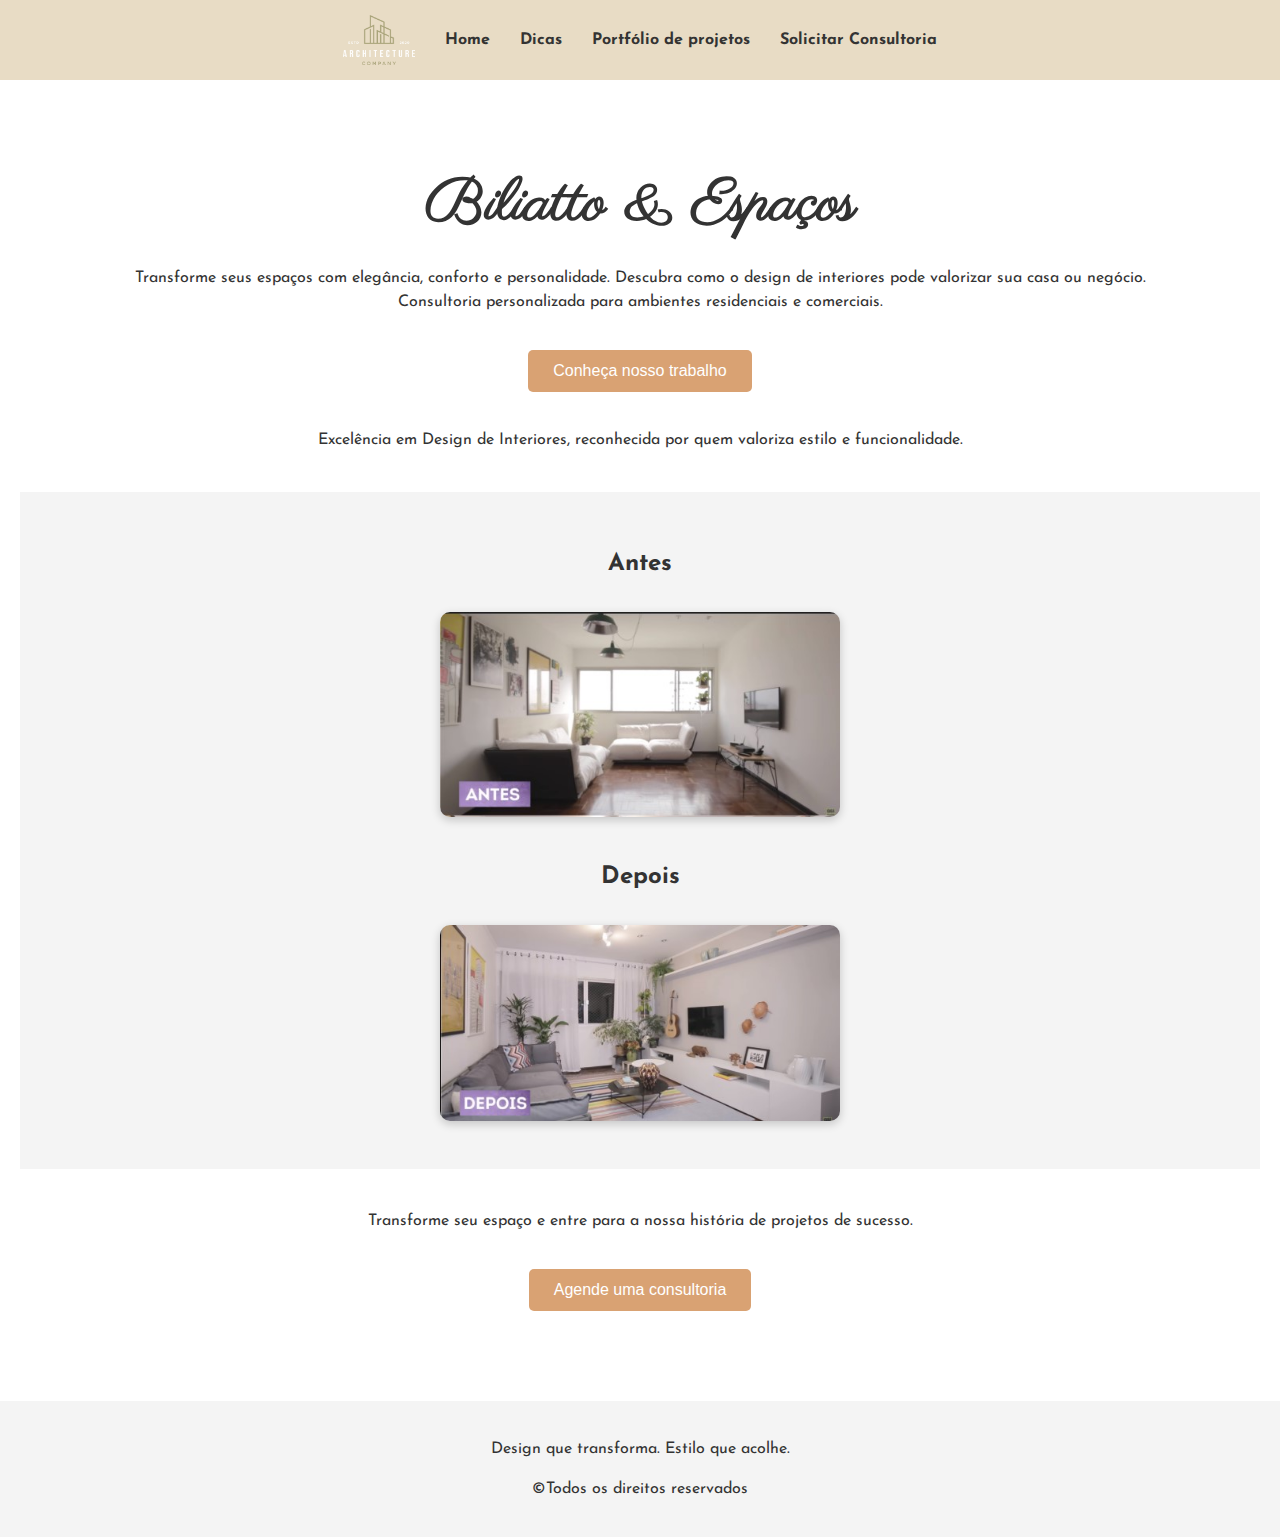
<file: index.html>
<!DOCTYPE html> 
<html lang="pt-br">
<head>
    <meta charset="UTF-8">
    <meta name="viewport" content="width=device-width, initial-scale=1.0">
    <title>Design de Interiores</title>
    <link rel="stylesheet" href="css/style.css">
    <link href="https://fonts.googleapis.com/css2?family=Josefin+Sans&family=Parisienne&display=swap" rel="stylesheet">
</head>
<body>
    <header>
        <div>
            <img src="templeates/pngwing.com.png" alt="Logo arquitetura">
            <span><a href="index.html">Home</a></span>
            <span><a href="dicas.html">Dicas</a></span>
            <span><a href="portfolio.html">Portfólio de projetos</a></span>
            <span><a href="consultoria.html">Solicitar Consultoria</a></span>
        </div>
    </header>

    <main>
        <h1>Biliatto & Espaços</h1>
        <p class="interiores">Transforme seus espaços com elegância, conforto e personalidade.
        Descubra como o design de interiores pode valorizar sua casa ou negócio.<br>
        Consultoria personalizada para ambientes residenciais e comerciais.</p>

        <div>
            <a href="portfolio.html"><button>Conheça nosso trabalho</button></a>
        </div>

        <p>Excelência em Design de Interiores, reconhecida por quem valoriza estilo e funcionalidade.</p>

        <div class="comparacao">
            <h3 class="antes">Antes</h3>
            <img src="templeates/Antes.jpg" alt="Imagem do antes de uma casa">

            <h3 class="depois">Depois</h3>
            <img src="templeates/Depois.jpg" alt="Imagem do depois de uma casa">
        </div>

        <p>Transforme seu espaço e entre para a nossa história de projetos de sucesso.</p>        
        <a href="consultoria.html"><button>Agende uma consultoria</button></a>
    </main>   

    <footer>
        <div>
            <p>Design que transforma. Estilo que acolhe.</p>
            <p>©Todos os direitos reservados</p>
        </div>
    </footer>
</body>
</html>
</file>
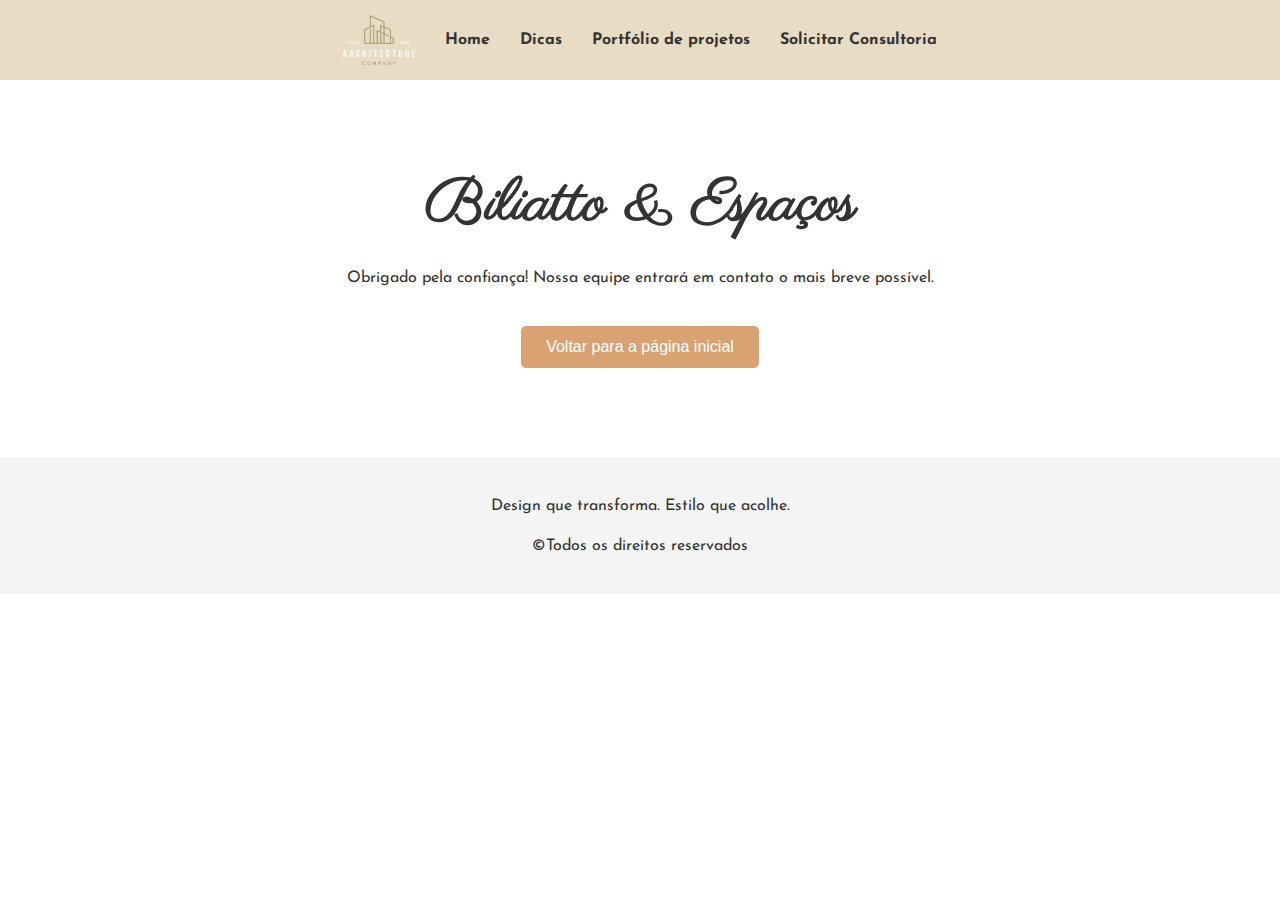
<file: confirma.html>
<!DOCTYPE html>
<html lang="pt-br">
<head>
    <meta charset="UTF-8">
    <meta name="viewport" content="width=device-width, initial-scale=1.0">
    <title>Confirmação - Design de Interiores</title>
    <link rel="stylesheet" href="css/style.css">
    <link href="https://fonts.googleapis.com/css2?family=Josefin+Sans&family=Parisienne&display=swap" rel="stylesheet">
</head>
<body>
    <header>
        <div>
            <img src="templeates/pngwing.com.png" alt="Logo arquitetura">
            <a href="index.html">Home</a>
            <a href="dicas.html">Dicas</a>
            <a href="portfolio.html">Portfólio de projetos</a>
            <a href="consultoria.html">Solicitar Consultoria</a>
        </div>
    </header>

    <main>
        <h1>Biliatto & Espaços</h1>
        <p>Obrigado pela confiança! Nossa equipe entrará em contato o mais breve possível.</p>

        <a href="index.html"><button>Voltar para a página inicial</button></a>
    </main>

    <footer>
        <div>
            <p>Design que transforma. Estilo que acolhe.</p>
            <p>©Todos os direitos reservados</p>
        </div>
    </footer>
</body>
</html>
</file>
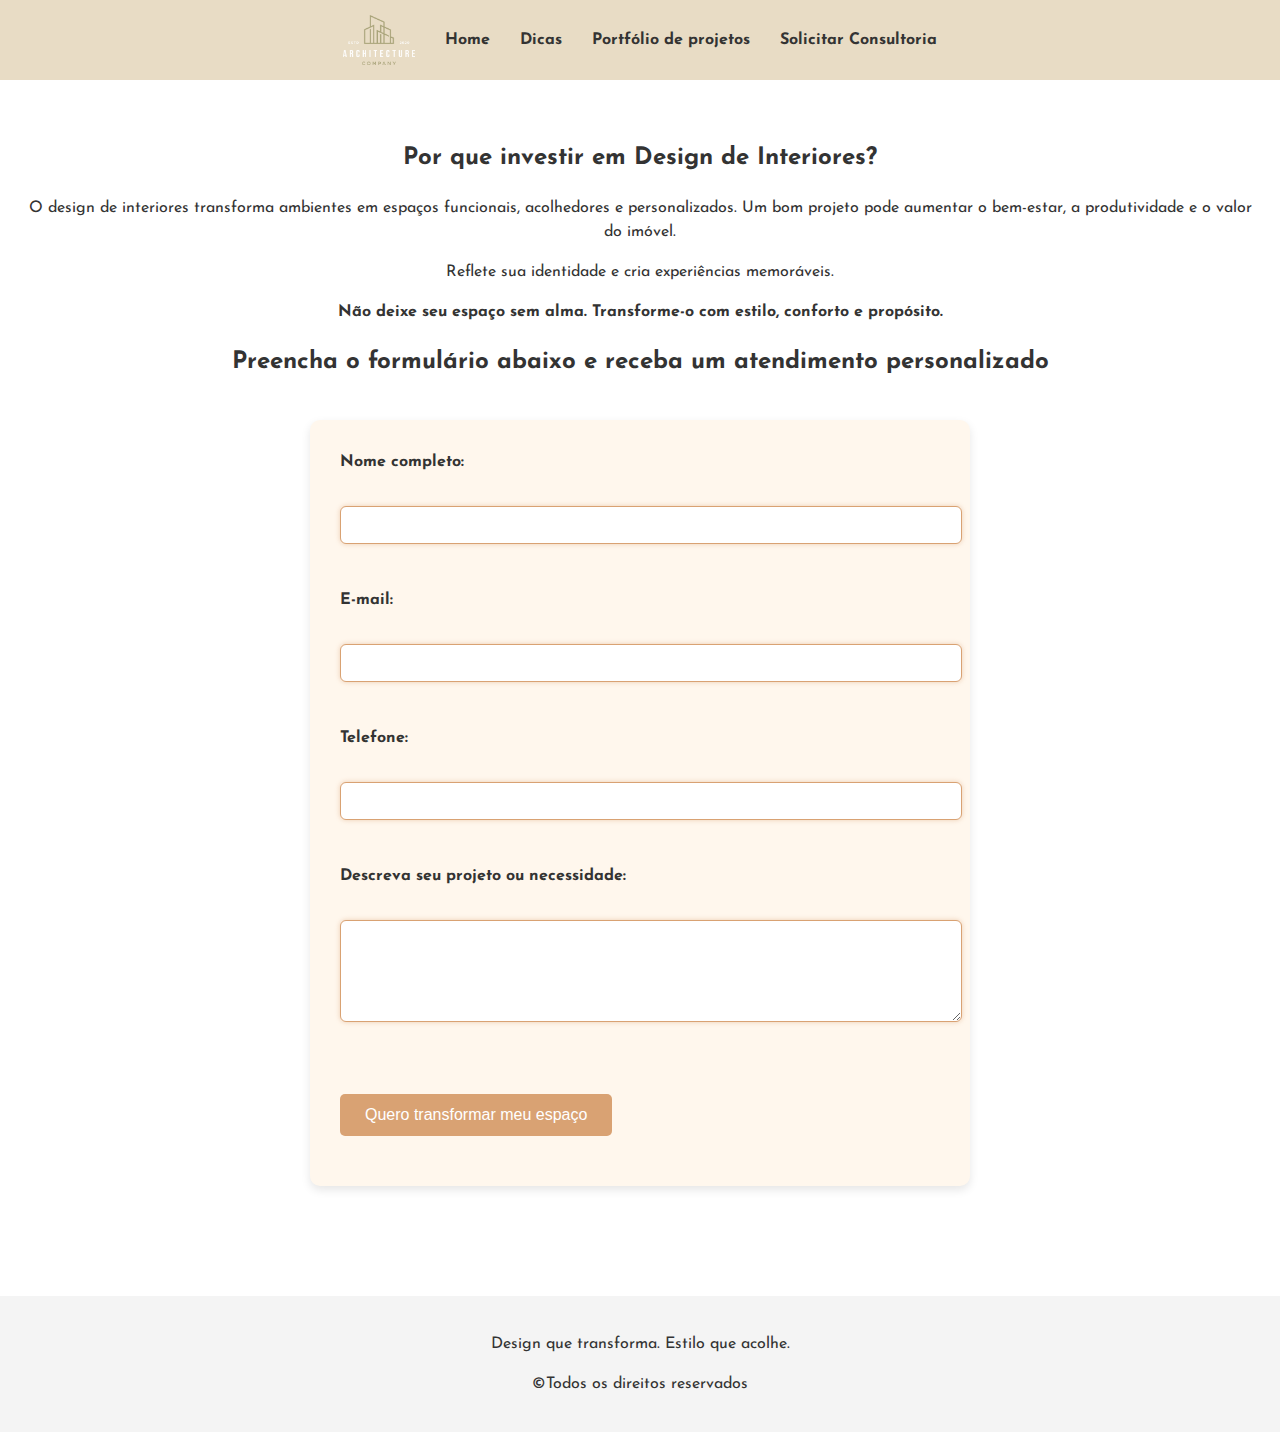
<file: consultoria.html>
<!DOCTYPE html>
<html lang="pt-br">
<head>
    <meta charset="UTF-8">
    <meta name="viewport" content="width=device-width, initial-scale=1.0">
    <title>Consultoria - Design de Interiores</title>
    <link rel="stylesheet" href="css/style.css">
    <link href="https://fonts.googleapis.com/css2?family=Josefin+Sans&family=Parisienne&display=swap" rel="stylesheet">
</head>
<body>
    <header>
        <div>
            <img src="templeates/pngwing.com.png" alt="Logo arquitetura">
            <a href="index.html">Home</a>
            <a href="dicas.html">Dicas</a>
            <a href="portfolio.html">Portfólio de projetos</a>
            <a href="consultoria.html">Solicitar Consultoria</a>
        </div>
    </header>

    <main>
        <section>
            <h2>Por que investir em Design de Interiores?</h2>
            <p>O design de interiores transforma ambientes em espaços funcionais, acolhedores e personalizados. Um bom projeto pode aumentar o bem-estar, a produtividade e o valor do imóvel.</p>
            <p>Reflete sua identidade e cria experiências memoráveis.</p>
            <p><strong>Não deixe seu espaço sem alma. Transforme-o com estilo, conforto e propósito.</strong></p>
        </section>

        <section>
            <h2>Preencha o formulário abaixo e receba um atendimento personalizado</h2>
            <form action="confirma.html" method="get">
                <label for="nome">Nome completo:</label><br>
                <input type="text" id="nome" name="nome" required><br><br>

                <label for="email">E-mail:</label><br>
                <input type="email" id="email" name="email" required><br><br>

                <label for="telefone">Telefone:</label><br>
                <input type="tel" id="telefone" name="telefone"><br><br>

                <label for="mensagem">Descreva seu projeto ou necessidade:</label><br>
                <textarea id="mensagem" name="mensagem" rows="5" required></textarea><br><br>

                <button type="submit">Quero transformar meu espaço</button>
            </form>
        </section>
    </main>

    <footer>
        <div>
            <p>Design que transforma. Estilo que acolhe.</p>
            <p>©Todos os direitos reservados</p>
        </div>
    </footer>
</body>
</html>
</file>
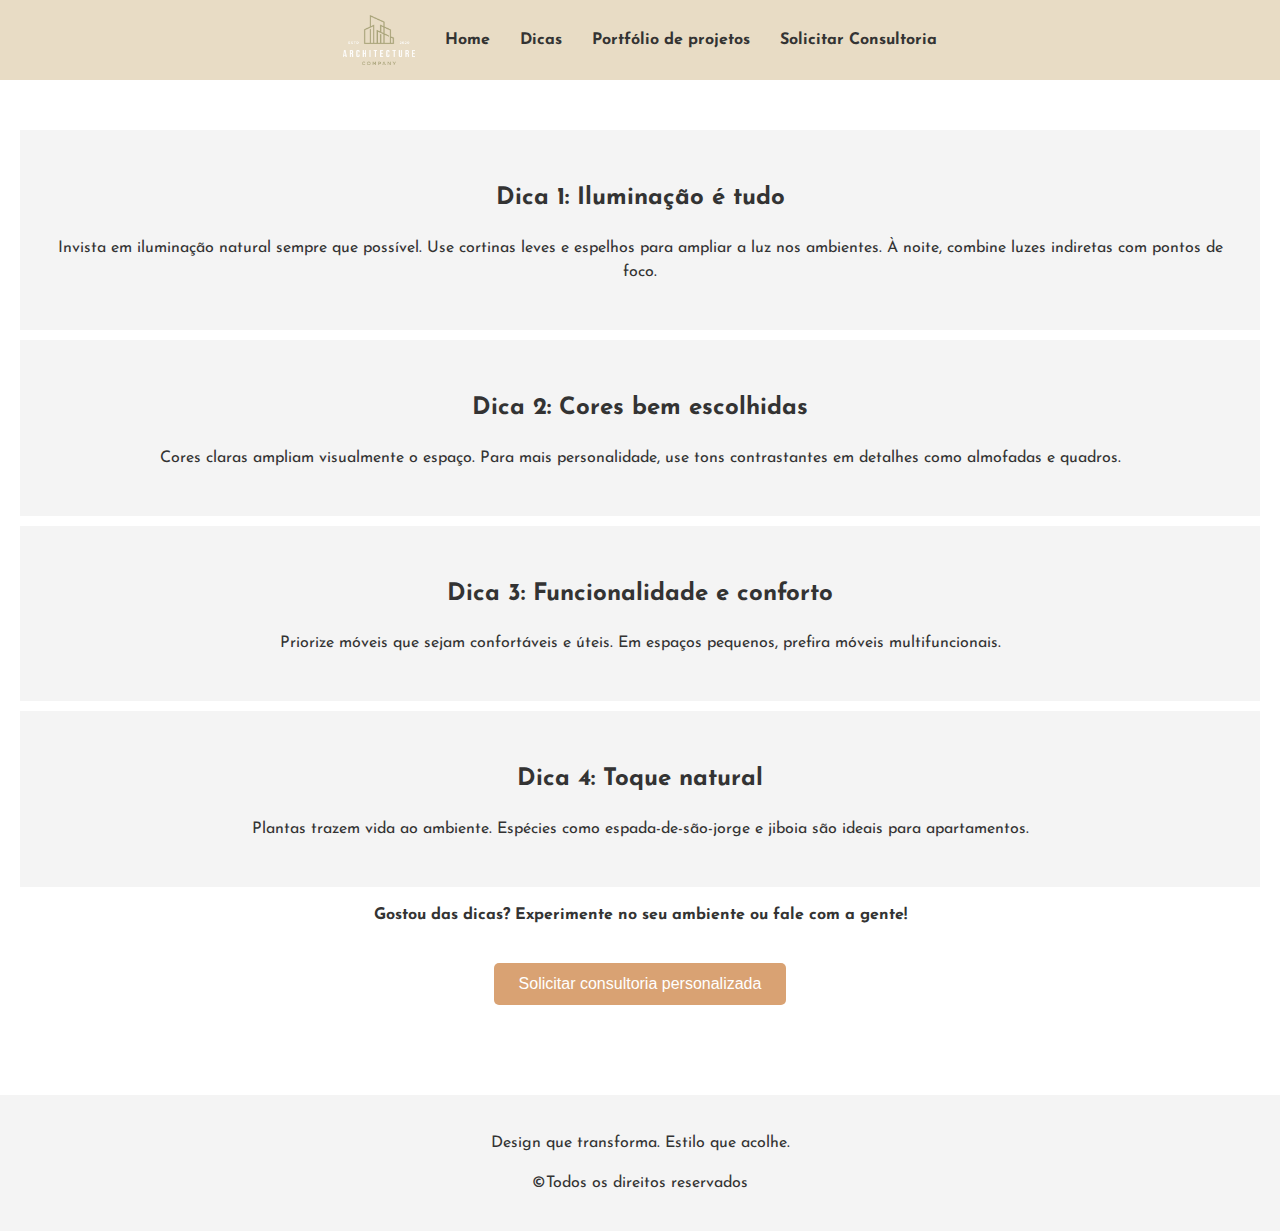
<file: dicas.html>
<!DOCTYPE html>
<html lang="pt-br">
<head>
    <meta charset="UTF-8">
    <meta name="viewport" content="width=device-width, initial-scale=1.0">
    <title>Dicas - Design de Interiores</title>
    <link rel="stylesheet" href="css/style.css">
    <link href="https://fonts.googleapis.com/css2?family=Josefin+Sans&family=Parisienne&display=swap" rel="stylesheet">
</head>
<body>
    <header>
        <div>
            <img src="templeates/pngwing.com.png" alt="Logo arquitetura">
            <a href="index.html">Home</a>
            <a href="dicas.html">Dicas</a>
            <a href="portfolio.html">Portfólio de projetos</a>
            <a href="consultoria.html">Solicitar Consultoria</a>
        </div>
    </header>

    <main>
        <section class="dica">
            <h2>Dica 1: Iluminação é tudo</h2>
            <p>Invista em iluminação natural sempre que possível. Use cortinas leves e espelhos para ampliar a luz nos ambientes. À noite, combine luzes indiretas com pontos de foco.</p>
        </section>

        <section class="dica">
            <h2>Dica 2: Cores bem escolhidas</h2>
            <p>Cores claras ampliam visualmente o espaço. Para mais personalidade, use tons contrastantes em detalhes como almofadas e quadros.</p>
        </section>

        <section class="dica">
            <h2>Dica 3: Funcionalidade e conforto</h2>
            <p>Priorize móveis que sejam confortáveis e úteis. Em espaços pequenos, prefira móveis multifuncionais.</p>
        </section>

        <section class="dica">
            <h2>Dica 4: Toque natural</h2>
            <p>Plantas trazem vida ao ambiente. Espécies como espada-de-são-jorge e jiboia são ideais para apartamentos.</p>
        </section>

        <section>
            <p><strong>Gostou das dicas? Experimente no seu ambiente ou fale com a gente!</strong></p>
            <a href="consultoria.html"><button>Solicitar consultoria personalizada</button></a>
        </section>
    </main>

    <footer>
        <div>
            <p>Design que transforma. Estilo que acolhe.</p>
            <p>©Todos os direitos reservados</p>
        </div>
    </footer>
</body>
</html>
</file>
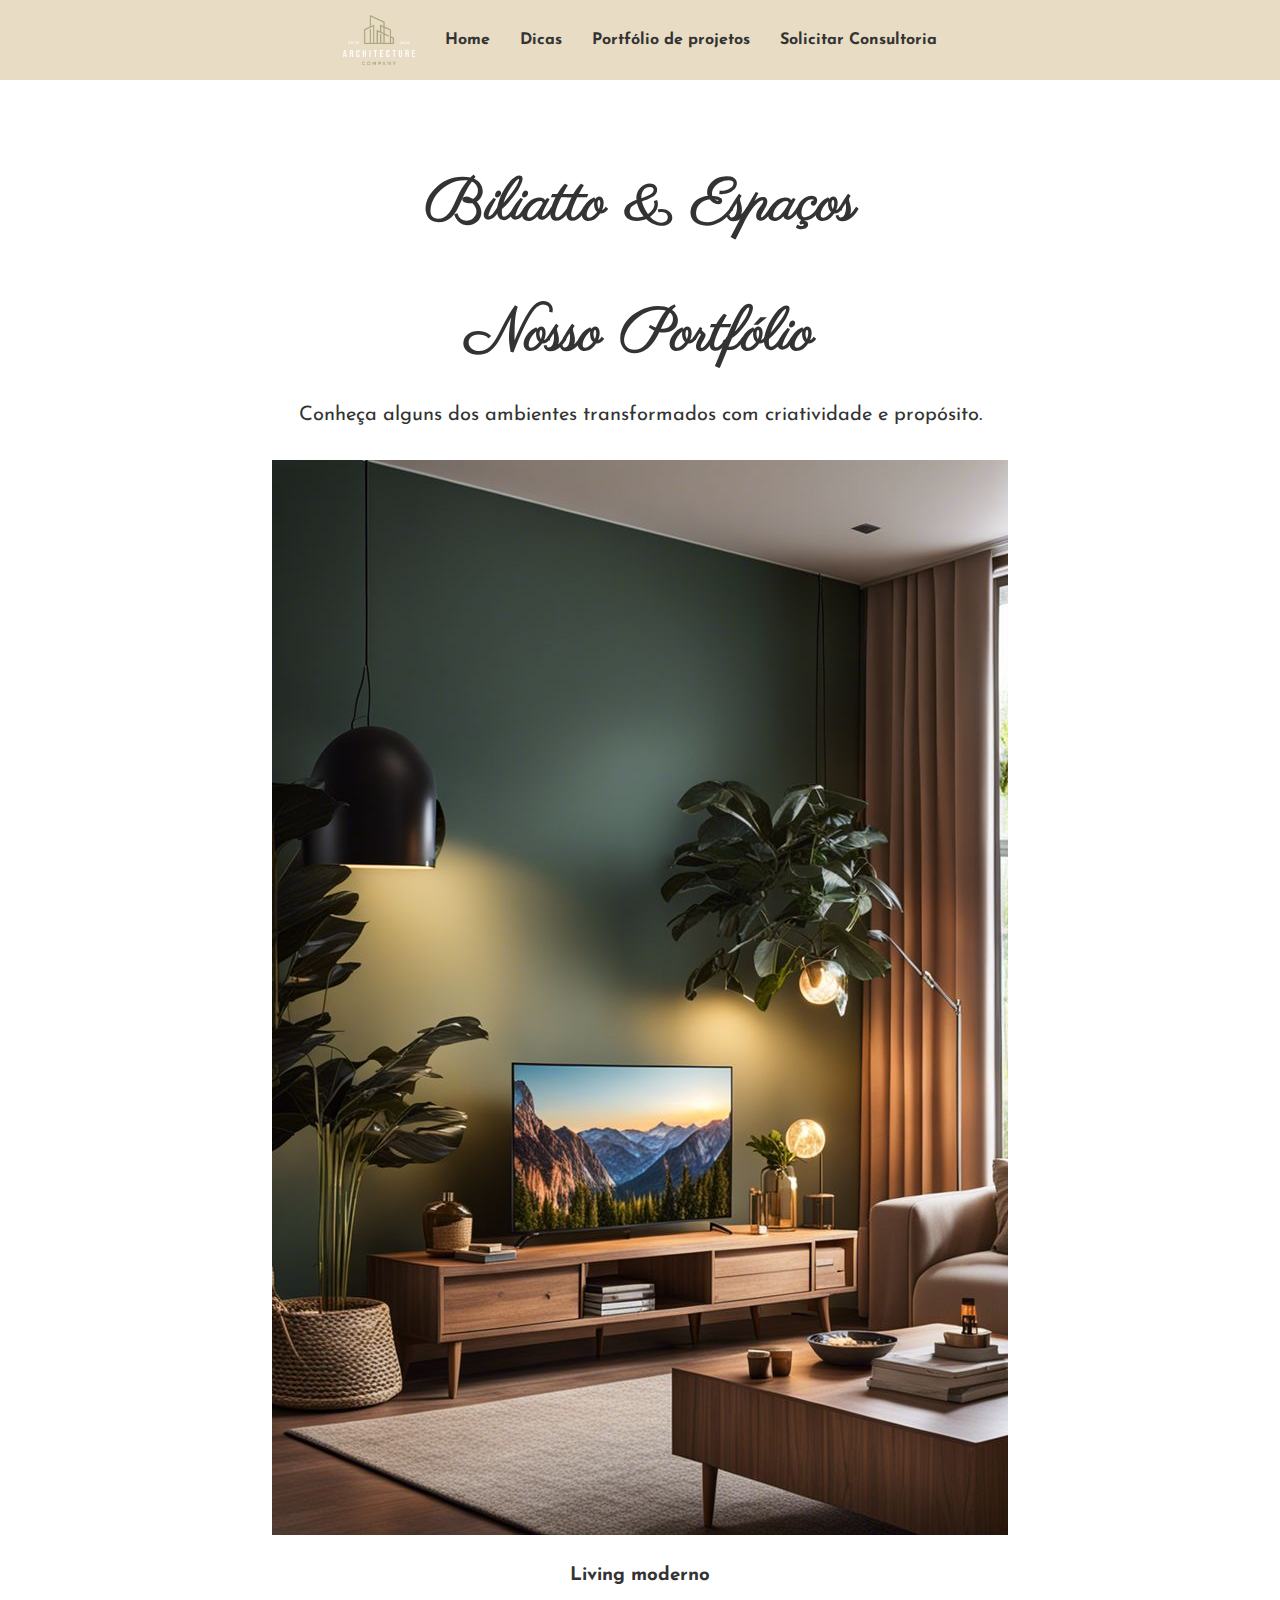
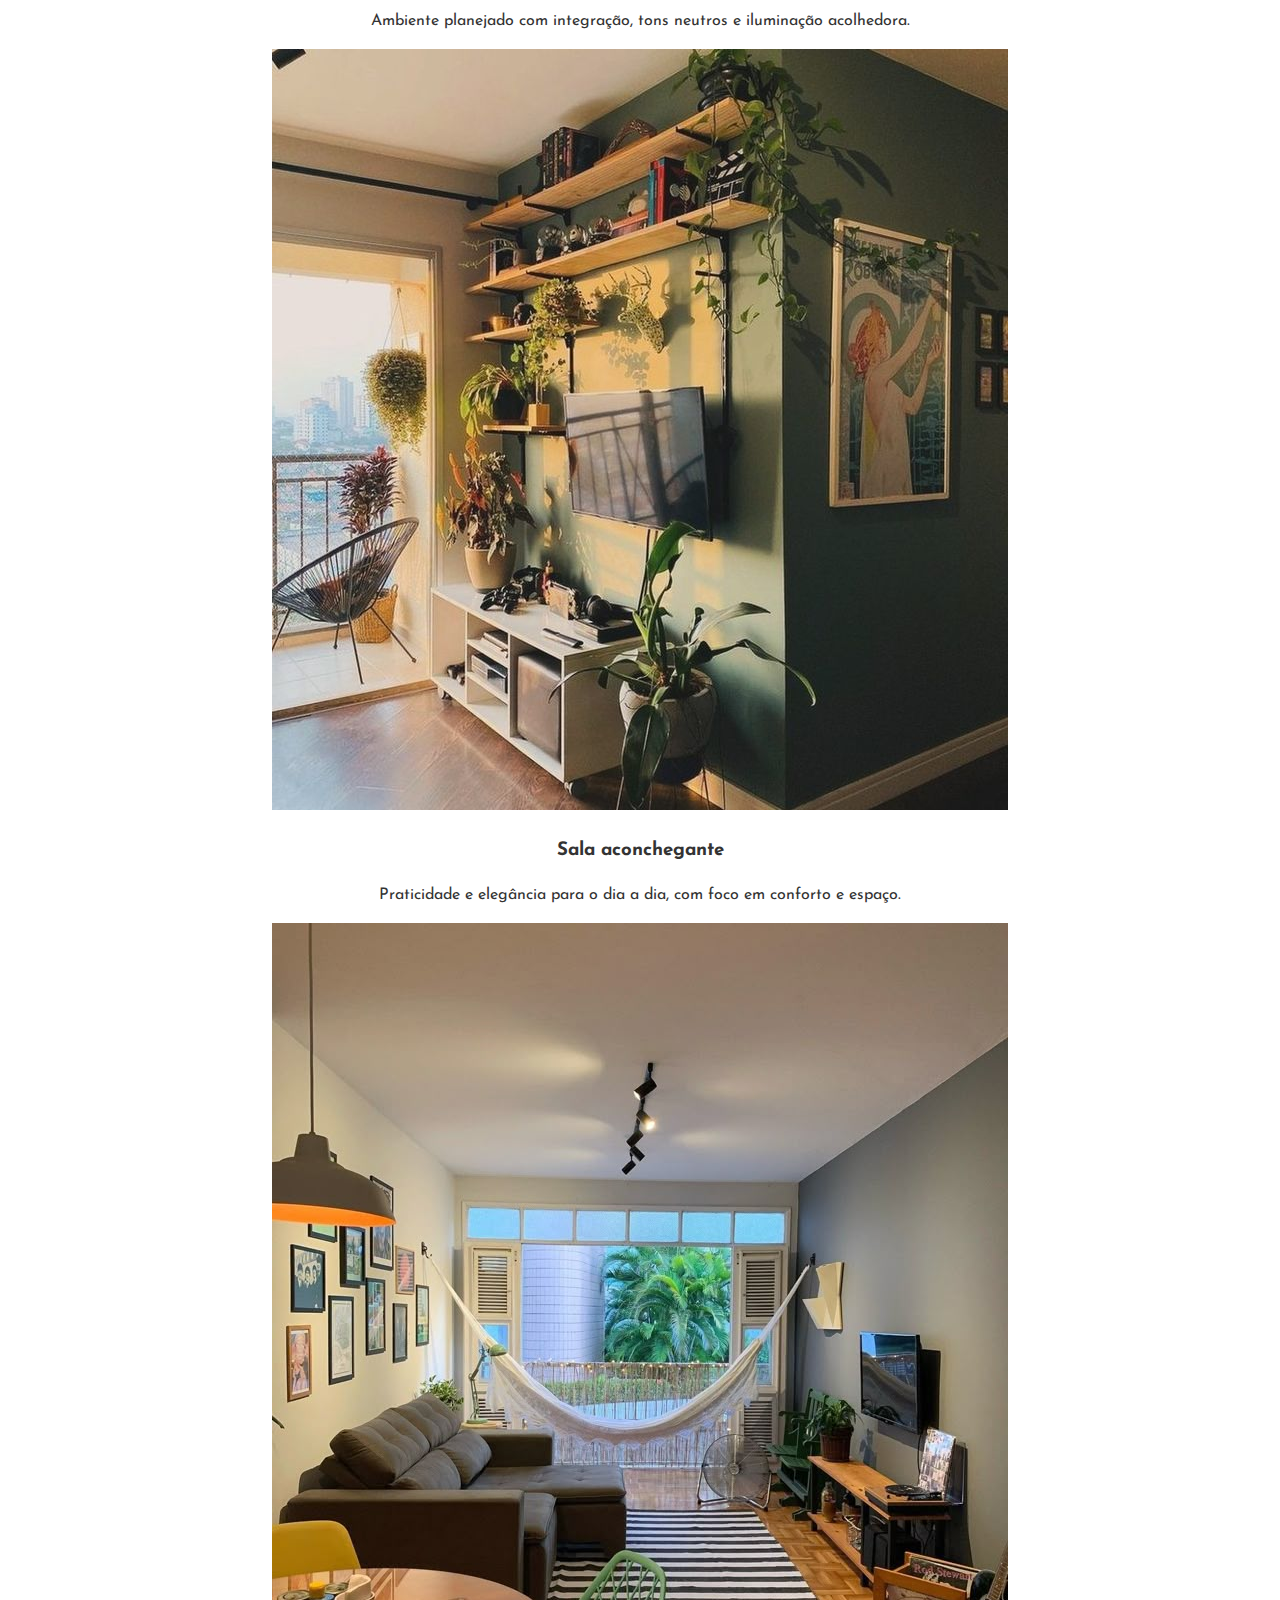
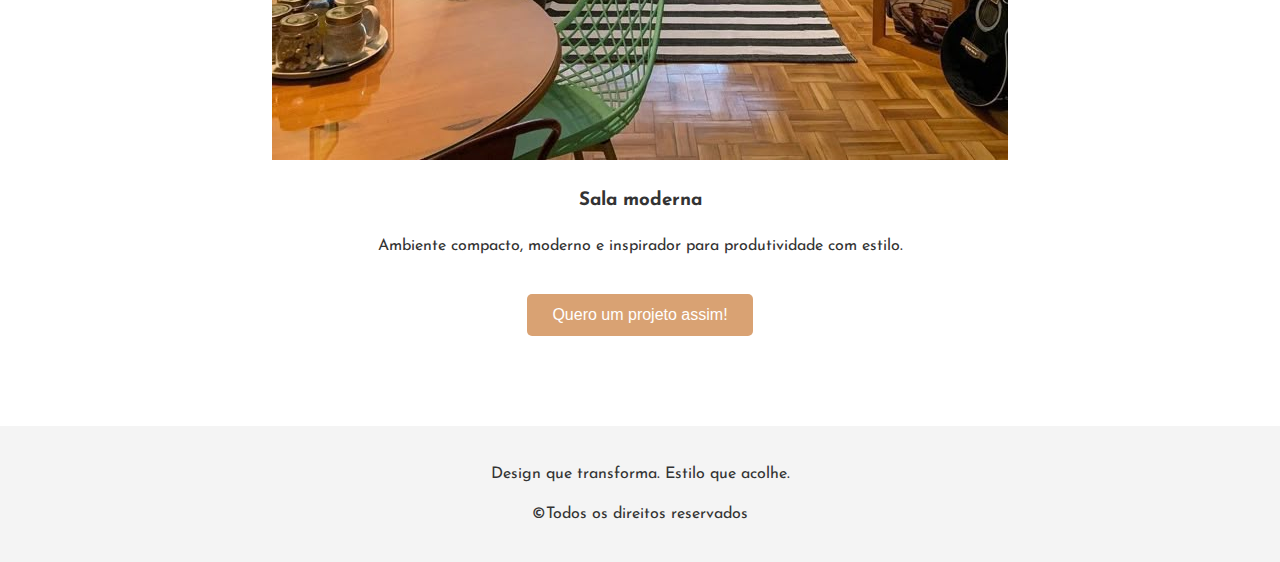
<file: portfolio.html>
<!DOCTYPE html>
<html lang="pt-br">
<head>
    <meta charset="UTF-8">
    <meta name="viewport" content="width=device-width, initial-scale=1.0">
    <title>Portfólio - Design de Interiores</title>
    <link rel="stylesheet" href="css/style.css">
    <link href="https://fonts.googleapis.com/css2?family=Josefin+Sans&family=Parisienne&display=swap" rel="stylesheet">
</head>
<body>
    <header>
        <div>
            <img src="templeates/pngwing.com.png" alt="Logo arquitetura">
            <a href="index.html">Home</a>
            <a href="dicas.html">Dicas</a>
            <a href="portfolio.html">Portfólio de projetos</a>
            <a href="consultoria.html">Solicitar Consultoria</a>
        </div>
    </header>

    <main>
        <h1>Biliatto & Espaços</h1>
        <h1>Nosso Portfólio</h1>
    <p class="subtitulo">Conheça alguns dos ambientes transformados com criatividade e propósito.</p>

    <section class="galeria">
      <div class="projeto">
        <img src="templeates/projeto1.jpg" alt="Projeto 1" class="img-animada">
        <h3>Living moderno</h3>
        <p>Ambiente planejado com integração, tons neutros e iluminação acolhedora.</p>
      </div>

      <div class="projeto">
        <img src="templeates/projeto2.jpg" alt="Projeto 2" class="img-animada">
        <h3>Sala aconchegante</h3>
        <p>Praticidade e elegância para o dia a dia, com foco em conforto e espaço.</p>
      </div>

      <div class="projeto">
        <img src="templeates/projeto3.jpg" alt="Projeto 3" class="img-animada">
        <h3>Sala moderna</h3>
        <p>Ambiente compacto, moderno e inspirador para produtividade com estilo.</p>
      </div>
    </section>

    <a href="consultoria.html">
      <button>Quero um projeto assim!</button>
    </a>
    </main>

    <footer>
        <div>
            <p>Design que transforma. Estilo que acolhe.</p>
            <p>©Todos os direitos reservados</p>
        </div>
    </footer>
</body>
</html>
</file>
<file: css/style.css>
body {
  font-family: 'Josefin Sans', Arial, sans-serif;
  margin: 0;
  padding: 0;
  color: #333;
  text-align: center;
  line-height: 1.5;
}


header {
  background-color: #E8DCC5;
  padding: 15px 0;
  position: fixed;
  width: 100%;
  top: 0;
}

header div {
  display: flex;
  justify-content: center;
  align-items: center;
  gap: 30px;
}

header img {
  height: 50px;
}

header a {
  font-weight: bold;
  cursor: pointer;
  text-decoration: none;
  color: #333;
}

header a:hover {
  color: #D9A273;
}


main {
  margin-top: 100px;
  padding: 20px;
}

h1 {
  font-family: 'Parisienne', cursive;
  font-size: 60px;
  margin-bottom: 10px;
}

.subtitulo {
  font-size: 20px;
  margin-bottom: 30px;
}


button {
  background-color: #D9A273;
  color: white;
  border: none;
  padding: 12px 25px;
  font-size: 16px;
  border-radius: 5px;
  cursor: pointer;
  margin: 20px 0;
  font-family: 'Franklin Gothic Medium', Arial, sans-serif;
}

button:hover {
  background-color: #c58f5e;
}


.comparacao {
  background-color: #f4f4f4;
  padding: 30px;
  margin: 40px 0;
}

.comparacao h3 {
  margin-bottom: 20px;
  font-size: 24px;
}

.comparacao img {
  width: 100%;
  max-width: 400px;
  border-radius: 10px;
  margin: 10px 0;
  box-shadow: 0 3px 10px rgba(0,0,0,0.2);

}

.comparacao img:hover {
    max-width: 300px;
    box-shadow: 0 4px 20px rgba(0, 0, 0, 0.2);
    transform: scale(1.1);
    box-shadow: 0 4px 20px rgba(0, 0, 0, 0.2);
}

.dica {
    background-color: #f4f4f4;
    padding: 30px;
    margin-top: 10px;
}

footer {
  background-color: #f4f4f4;
  padding: 20px;
  margin-top: 50px;
}

form {
  background-color: #fff7ed;
  padding: 30px;
  max-width: 600px;
  margin: 40px auto;
  border-radius: 10px;
  box-shadow: 0 4px 10px rgba(0,0,0,0.1);
  text-align: left;
}

form label {
  display: block;
  margin-bottom: 8px;
  font-weight: bold;
  color: #333;
}

form input,
form textarea {
  width: 100%;
  padding: 10px;
  margin-bottom: 20px;
  border: 1px solid #ccc;
  border-radius: 6px;
  font-size: 16px;
  font-family: 'Josefin Sans', Arial, sans-serif;
}

form input,
form textarea {
  outline: none;
  border-color: #D9A273;
  box-shadow: 0 0 5px #d9a2737e;
}

form button {
  background-color: #D9A273;
  color: white;
  border: none;
  padding: 12px 25px;
  font-size: 16px;
  border-radius: 5px;
  cursor: pointer;
}

form button:hover {
  background-color: #c58f5e;
}
</file>
